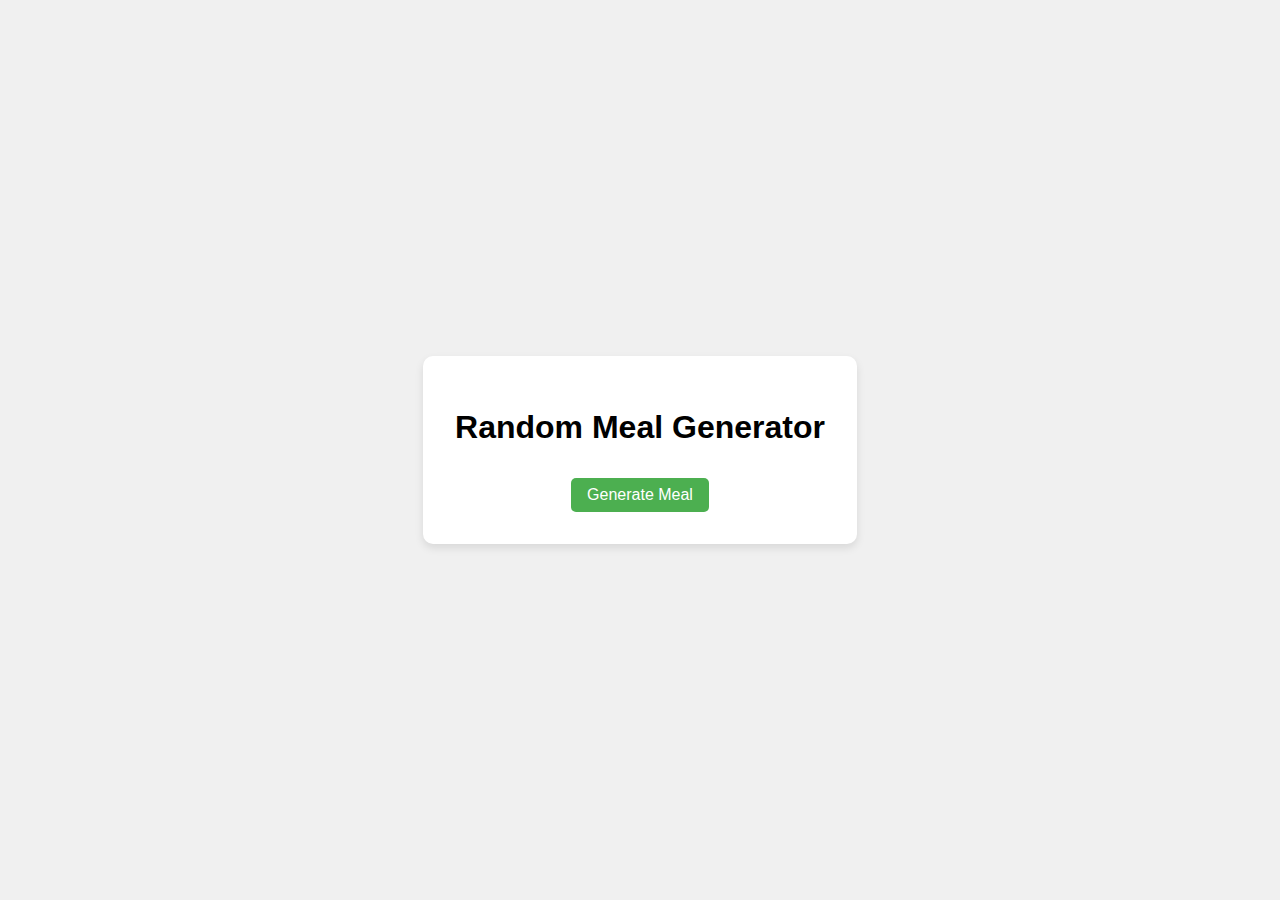
<file: 001 - Random Meal Generator/index.html>
<!DOCTYPE html>
<html lang="en">
<head>
    <meta charset="UTF-8">
    <meta name="viewport" content="width=device-width, initial-scale=1.0">
    <title>Random Meal Generator</title>
    <link rel="stylesheet" href="style.css">
</head>
<body>
    <div class="container">
        <h1>Random Meal Generator</h1>
        <div id="name", class="name"></div>
        <div id="image", class="image"></div>
        <div id="recipe" class="recipe">
            <!-- Meal content will be injected here -->
        </div>
        <button id="generate-btn">Generate Meal</button>
    </div>
    <script src="app.js"></script>
</body>
</html>
</file>
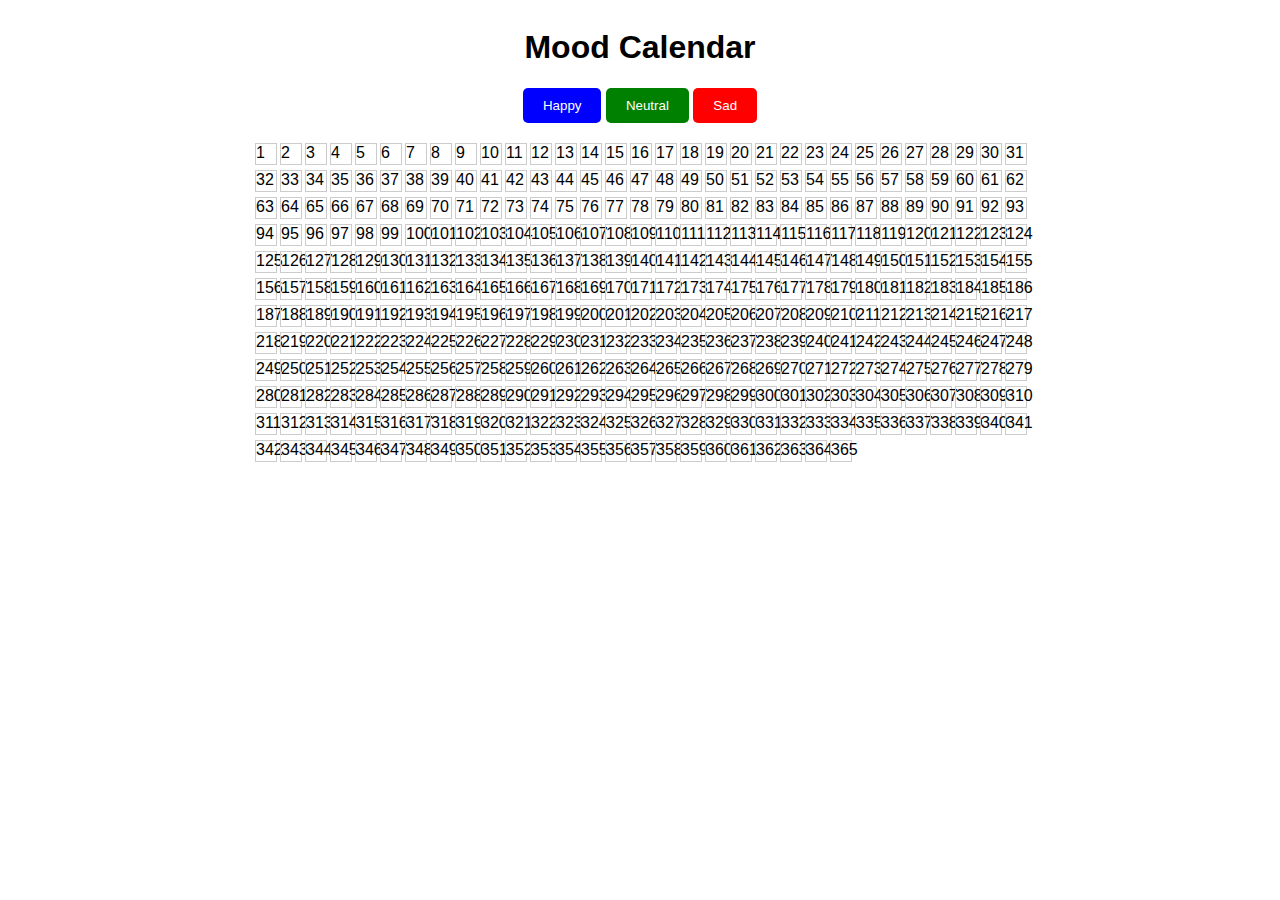
<file: 002 - Mood Calendar/index.html>
<!DOCTYPE html>
<html lang="en">
<head>
    <meta charset="UTF-8">
    <meta name="viewport" content="width=device-width, initial-scale=1.0">
    <title>Mood Calendar</title>
    <link rel="stylesheet" href="style.css">
</head>
<body>
    <h1>Mood Calendar</h1>
    <div class="moods">
        <button class="mood happy">Happy</button>
        <button class="mood neutral">Neutral</button>
        <button class="mood sad">Sad</button>
    </div>
    <div class="calendar"></div>
    <script src="script.js"></script>
</body>
</html>
</file>
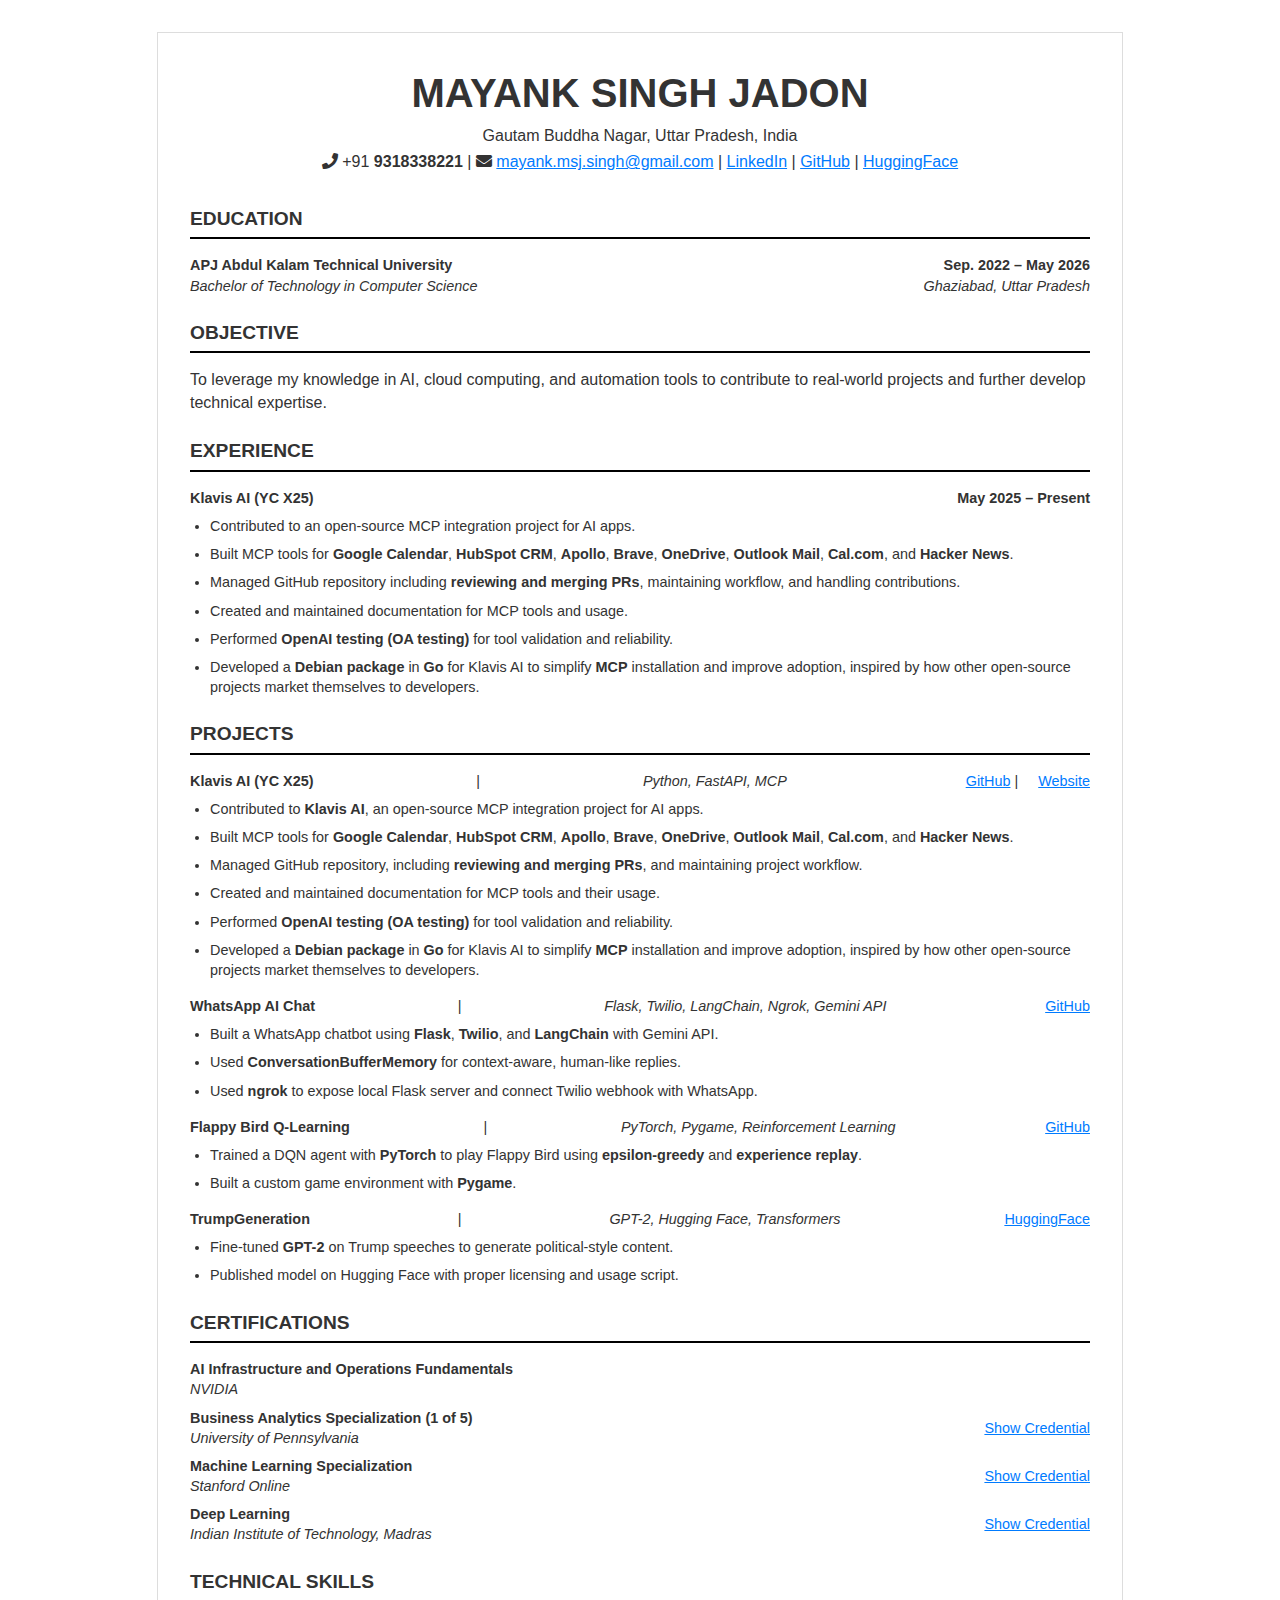
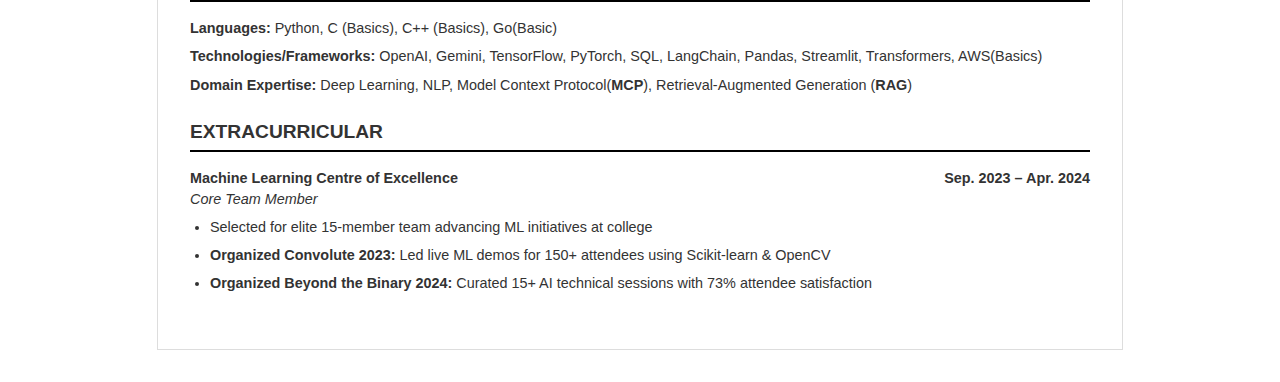
<file: 005 - Resume/index.html>
<!DOCTYPE html>
<html lang="en">
<head>
    <meta charset="UTF-8">
    <meta name="viewport" content="width=device-width, initial-scale=1.0">
    <title>Mayank Singh Jadon - Resume</title>
    <link rel="stylesheet" href="style.css">
    <link rel="stylesheet" href="https://cdnjs.cloudflare.com/ajax/libs/font-awesome/5.15.4/css/all.min.css">
</head>
<body>
    <div class="resume-container">
        <header class="heading">
            <h1>Mayank Singh Jadon</h1>
            <p>Gautam Buddha Nagar, Uttar Pradesh, India</p>
            <p class="contact-info">
                <i class="fas fa-phone"></i> +91 <strong>9318338221</strong> |
                <i class="fas fa-envelope"></i> <a href="mailto:mayank.msj.singh@gmail.com">mayank.msj.singh@gmail.com</a> |
                <a href="https://www.linkedin.com/in/71821-mayank-singh-jadon/" target="_blank">LinkedIn</a> |
                <a href="https://github.com/Mayank-MSJ-Singh" target="_blank">GitHub</a> |
                <a href="https://huggingface.co/71821Nikki" target="_blank">HuggingFace</a>
            </p>
        </header>

        <section class="education">
            <h2>Education</h2>
            <div class="subheading">
                <div class="left">
                    <strong>APJ Abdul Kalam Technical University</strong><br>
                    <em>Bachelor of Technology in Computer Science</em>
                </div>
                <div class="right">
                    <strong>Sep. 2022 &ndash; May 2026</strong><br>
                    <em>Ghaziabad, Uttar Pradesh</em>
                </div>
            </div>
        </section>

        <section class="objective">
            <h2>Objective</h2>
            <p>To leverage my knowledge in AI, cloud computing, and automation tools to contribute to real-world projects and further
                develop technical expertise.</p>
        </section>

        <section class="experience">
            <h2>Experience</h2>
            <div class="subheading">
                <div class="left"><strong>Klavis AI (YC X25)</strong></div>
                <div class="right"><strong>May 2025 &ndash; Present</strong></div>
            </div>
            <ul>
                <li>Contributed to an open-source MCP integration project for AI apps.</li>
                <li>Built MCP tools for <strong>Google Calendar</strong>, <strong>HubSpot CRM</strong>, <strong>Apollo</strong>, <strong>Brave</strong>, <strong>OneDrive</strong>, <strong>Outlook Mail</strong>, <strong>Cal.com</strong>, and <strong>Hacker News</strong>.</li>
                <li>Managed GitHub repository including <strong>reviewing and merging PRs</strong>, maintaining workflow, and handling contributions.</li>
                <li>Created and maintained documentation for MCP tools and usage.</li>
                <li>Performed <strong>OpenAI testing (OA testing)</strong> for tool validation and reliability.</li>
                <li>Developed a <strong>Debian package</strong> in <strong>Go</strong> for Klavis AI to simplify <strong>MCP</strong> installation and improve adoption, inspired by how other open-source projects market themselves to developers.</li>
            </ul>
        </section>

        <section class="projects">
            <h2>Projects</h2>
            <div class="project-item">
                <p class="project-heading">
                    <strong>Klavis AI (YC X25)</strong> | <em>Python, FastAPI, MCP</em>
                    <span class="project-links">
                        <a href="https://github.com/Klavis-AI/klavis" target="_blank">GitHub</a> |
                        <a href="https://www.klavis.ai/" target="_blank">Website</a>
                    </span>
                </p>
                <ul>
                    <li>Contributed to <strong>Klavis AI</strong>, an open-source MCP integration project for AI apps.</li>
                    <li>Built MCP tools for <strong>Google Calendar</strong>, <strong>HubSpot CRM</strong>, <strong>Apollo</strong>, <strong>Brave</strong>, <strong>OneDrive</strong>, <strong>Outlook Mail</strong>, <strong>Cal.com</strong>, and <strong>Hacker News</strong>.</li>
                    <li>Managed GitHub repository, including <strong>reviewing and merging PRs</strong>, and maintaining project workflow.</li>
                    <li>Created and maintained documentation for MCP tools and their usage.</li>
                    <li>Performed <strong>OpenAI testing (OA testing)</strong> for tool validation and reliability.</li>
                    <li>Developed a <strong>Debian package</strong> in <strong>Go</strong> for Klavis AI to simplify <strong>MCP</strong> installation and improve adoption, inspired by how other open-source projects market themselves to developers.</li>
                </ul>
            </div>
            <div class="project-item">
                <p class="project-heading">
                    <strong>WhatsApp AI Chat</strong> | <em>Flask, Twilio, LangChain, Ngrok, Gemini API</em>
                    <span class="project-links">
                        <a href="https://github.com/Mayank-MSJ-Singh/Whatsapp-AI-Chat" target="_blank">GitHub</a>
                    </span>
                </p>
                <ul>
                    <li>Built a WhatsApp chatbot using <strong>Flask</strong>, <strong>Twilio</strong>, and <strong>LangChain</strong> with Gemini API.</li>
                    <li>Used <strong>ConversationBufferMemory</strong> for context-aware, human-like replies.</li>
                    <li>Used <strong>ngrok</strong> to expose local Flask server and connect Twilio webhook with WhatsApp.</li>
                </ul>
            </div>
            <div class="project-item">
                <p class="project-heading">
                    <strong>Flappy Bird Q-Learning</strong> | <em>PyTorch, Pygame, Reinforcement Learning</em>
                    <span class="project-links">
                        <a href="https://github.com/Mayank-MSJ-Singh/Flappy-bird-QLearning" target="_blank">GitHub</a>
                    </span>
                </p>
                <ul>
                    <li>Trained a DQN agent with <strong>PyTorch</strong> to play Flappy Bird using <strong>epsilon-greedy</strong> and <strong>experience replay</strong>.</li>
                    <li>Built a custom game environment with <strong>Pygame</strong>.</li>
                </ul>
            </div>
            <div class="project-item">
                <p class="project-heading">
                    <strong>TrumpGeneration</strong> | <em>GPT-2, Hugging Face, Transformers</em>
                    <span class="project-links">
                        <a href="https://huggingface.co/71821Nikki/TrumpGeneration" target="_blank">HuggingFace</a>
                    </span>
                </p>
                <ul>
                    <li>Fine-tuned <strong>GPT-2</strong> on Trump speeches to generate political-style content.</li>
                    <li>Published model on Hugging Face with proper licensing and usage script.</li>
                </ul>
            </div>
        </section>

        <section class="certifications">
            <h2>Certifications</h2>
            <div class="subheading">
                <div class="left"><strong>AI Infrastructure and Operations Fundamentals</strong><br><em>NVIDIA</em></div>
            </div>
            <div class="subheading">
                <div class="left"><strong>Business Analytics Specialization (1 of 5)</strong><br><em>University of Pennsylvania</em></div>
                <div class="right"><a href="https://www.coursera.org/account/accomplishments/verify/3P2ZF8F0THIE" target="_blank">Show Credential</a></div>
            </div>
            <div class="subheading">
                <div class="left"><strong>Machine Learning Specialization</strong><br><em>Stanford Online</em></div>
                <div class="right"><a href="https://www.coursera.org/account/accomplishments/specialization/9AMLN1X5HHUZ" target="_blank">Show Credential</a></div>
            </div>
            <div class="subheading">
                <div class="left"><strong>Deep Learning</strong><br><em>Indian Institute of Technology, Madras</em></div>
                <div class="right"><a href="https://archive.nptel.ac.in/noc/Ecertificate/?q=NPTEL23CS110S64380261720250690" target="_blank">Show Credential</a></div>
            </div>
        </section>

        <section class="technical-skills">
            <h2>Technical Skills</h2>
            <p><strong>Languages:</strong> Python, C (Basics), C++ (Basics), Go(Basic)</p>
            <p><strong>Technologies/Frameworks:</strong> OpenAI, Gemini, TensorFlow, PyTorch, SQL, LangChain, Pandas, Streamlit, Transformers, AWS(Basics)</p>
            <p><strong>Domain Expertise:</strong> Deep Learning, NLP, Model Context Protocol(<strong>MCP</strong>), Retrieval-Augmented Generation (<strong>RAG</strong>)</p>
        </section>

        <section class="extracurricular">
            <h2>Extracurricular</h2>
            <div class="subheading">
                <div class="left"><strong>Machine Learning Centre of Excellence</strong><br><em>Core Team Member</em></div>
                <div class="right"><strong>Sep. 2023 &ndash; Apr. 2024</strong></div>
            </div>
            <ul>
                <li>Selected for elite 15-member team advancing ML initiatives at college</li>
                <li><strong>Organized Convolute 2023:</strong> Led live ML demos for 150+ attendees using Scikit-learn & OpenCV</li>
                <li><strong>Organized Beyond the Binary 2024:</strong> Curated 15+ AI technical sessions with 73% attendee satisfaction</li>
            </ul>
        </section>

    </div>
</body>
</html>
</file>
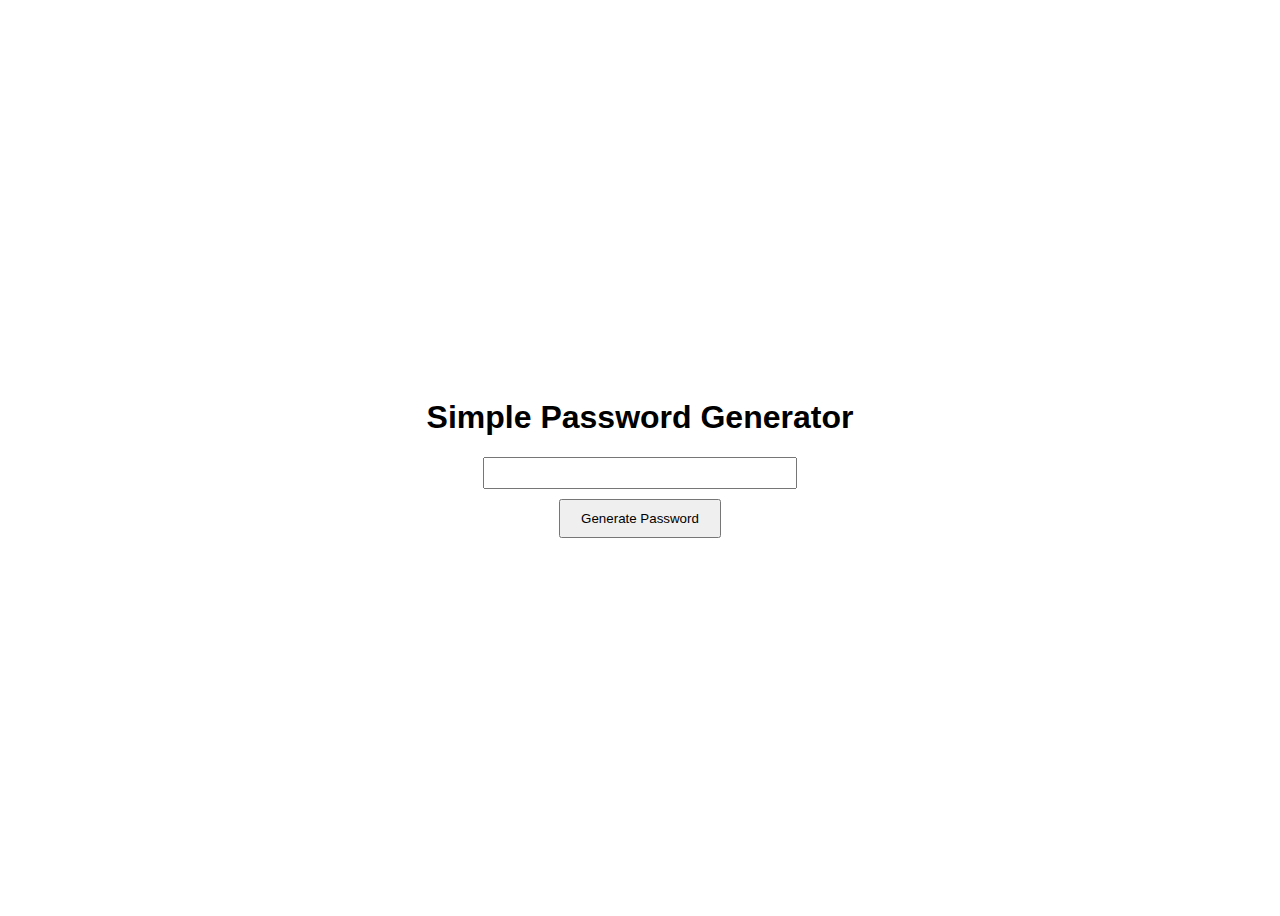
<file: 007 - Login/index.html>
<!DOCTYPE html>
<html lang="en">
<head>
    <meta charset="UTF-8">
    <title>Password Generator</title>
    <style>
        body { font-family: Arial; display:flex; justify-content:center; align-items:center; height:100vh; flex-direction:column; }
        button { padding:10px 20px; margin-top:10px; }
        input { width: 300px; padding:5px; font-size:16px; }
    </style>
</head>
<body>
<h1>Simple Password Generator</h1>
<input type="text" id="password" readonly>
<button onclick="generatePassword()">Generate Password</button>

<script>
    function generatePassword() {
        const chars = "abcdefghijklmnopqrstuvwxyzABCDEFGHIJKLMNOPQRSTUVWXYZ0123456789!@#$%^&*()";
        let password = "";
        for (let i = 0; i < 12; i++) {
            password += chars.charAt(Math.floor(Math.random() * chars.length));
        }
        document.getElementById("password").value = password;
    }
</script>
</body>
</html>
</file>
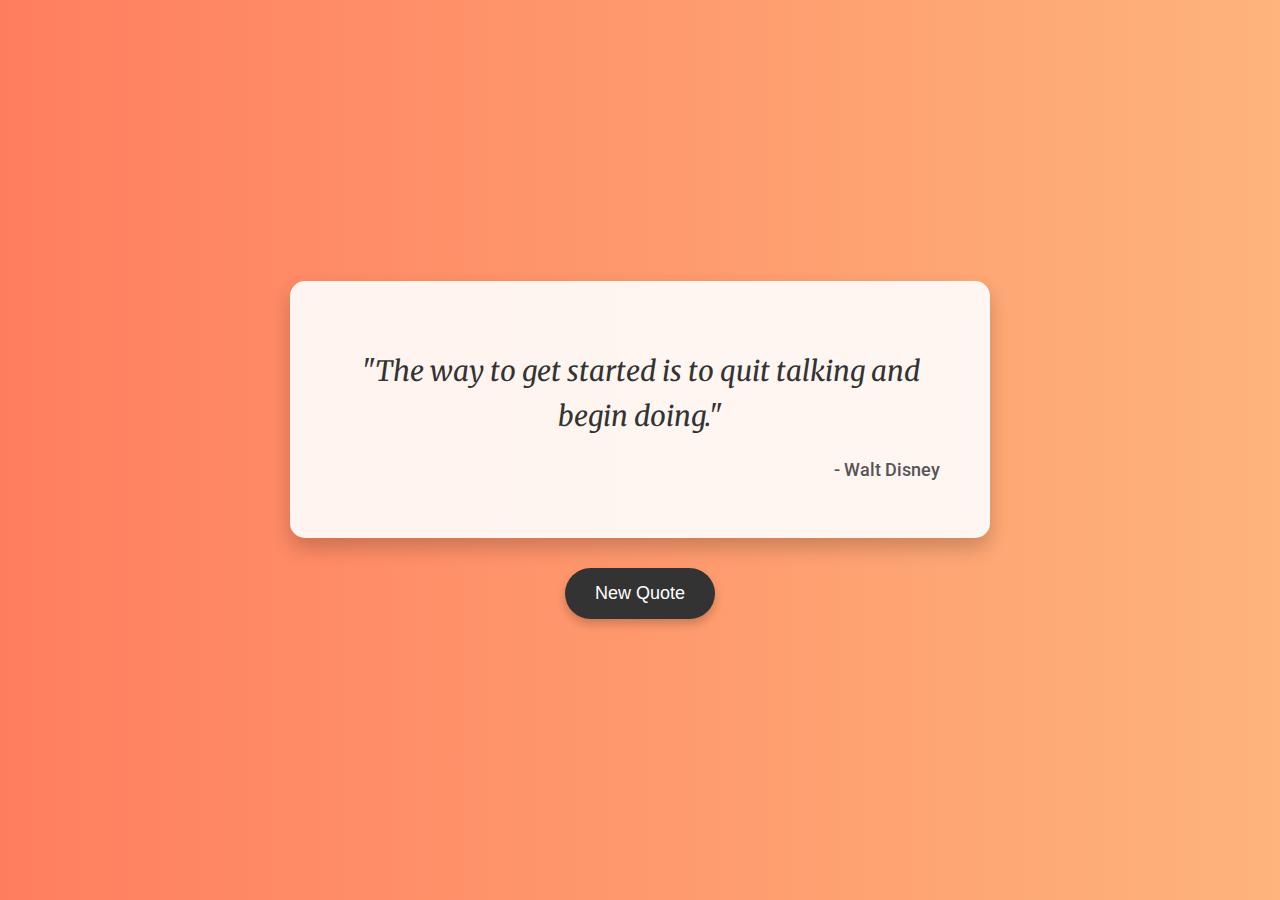
<file: 013 - Random Quote Generator/index.html>
<!DOCTYPE html>
<html lang="en">
<head>
    <meta charset="UTF-8">
    <meta name="viewport" content="width=device-width, initial-scale=1.0">
    <title>Random Quote Generator</title>
    <link rel="stylesheet" href="style.css">
</head>
<body>
    <div class="container">
        <div class="quote-box">
            <p class="quote">"The greatest glory in living lies not in never falling, but in rising every time we fall."</p>
            <p class="author">- Nelson Mandela</p>
        </div>
        <button class="new-quote-btn">New Quote</button>
    </div>
    <script src="script.js"></script>
</body>
</html>
</file>
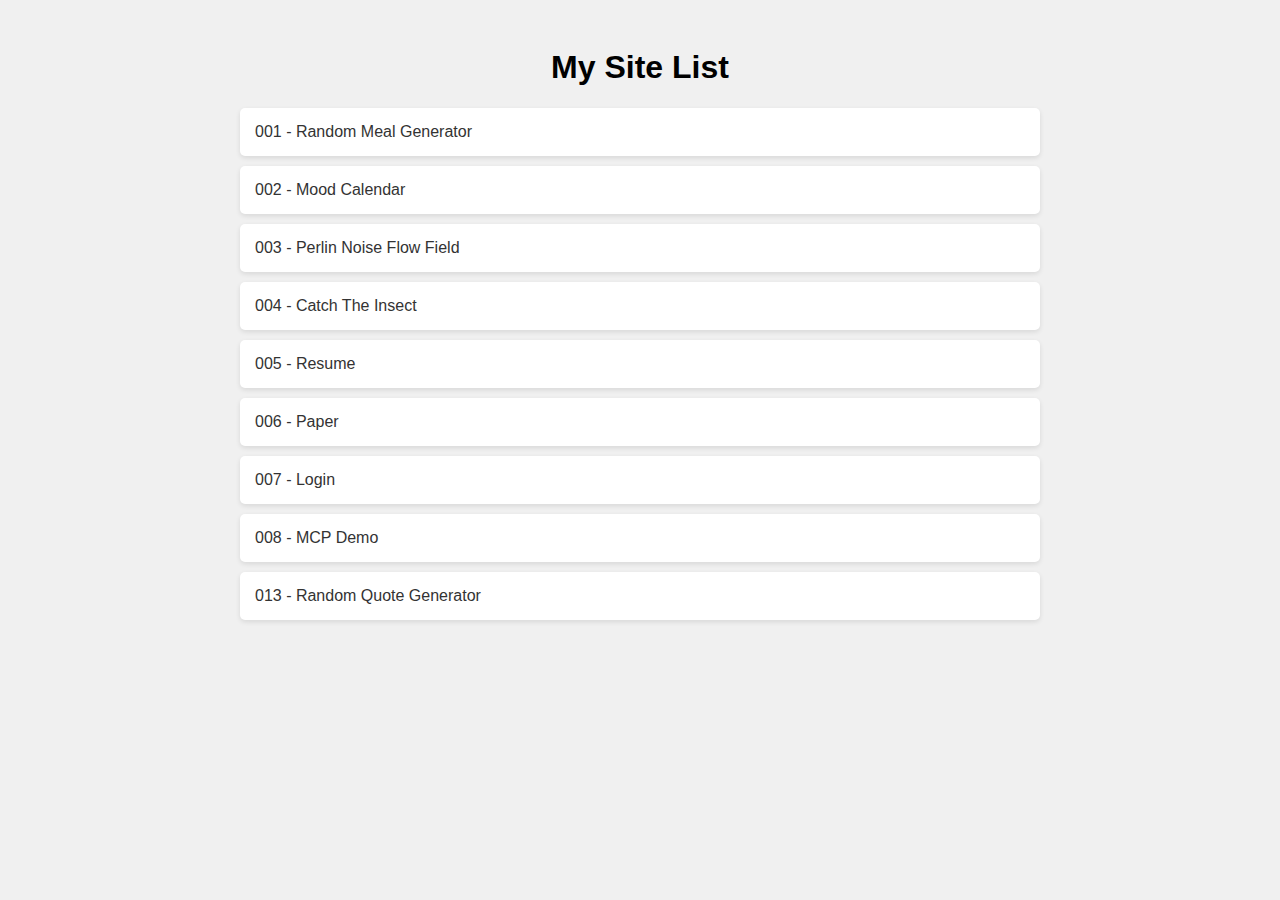
<file: 014-my-site-list/index.html>
<!DOCTYPE html>
<html lang="en">
<head>
    <meta charset="UTF-8">
    <meta name="viewport" content="width=device-width, initial-scale=1.0">
    <title>My Site List</title>
    <style>
        body {
            font-family: sans-serif;
            background-color: #f0f0f0;
        }
        .container {
            max-width: 800px;
            margin: 0 auto;
            padding: 20px;
        }
        h1 {
            text-align: center;
        }
        ul {
            list-style: none;
            padding: 0;
        }
        li {
            background-color: #fff;
            margin-bottom: 10px;
            padding: 15px;
            border-radius: 5px;
            box-shadow: 0 2px 5px rgba(0, 0, 0, 0.1);
        }
        a {
            text-decoration: none;
            color: #333;
        }
    </style>
</head>
<body>
    <div class="container">
        <h1>My Site List</h1>
        <ul>
            <li><a href="http://001-random-meal-generator.s3-website.us-east-2.amazonaws.com">001 - Random Meal Generator</a></li>
            <li><a href="http://002-mood-calendar.s3-website.us-east-2.amazonaws.com">002 - Mood Calendar</a></li>
            <li><a href="http://003-perlin-noise-flow-field.s3-website.us-east-2.amazonaws.com/">003 - Perlin Noise Flow Field</a></li>
            <li><a href="https://d2mem11htv32jt.cloudfront.net/">004 - Catch The Insect</a></li>
            <li><a href="https://main.d1ra8xyo5jivbg.amplifyapp.com/">005 - Resume</a></li>
            <li><a href="http://006-paper.s3-website.us-east-2.amazonaws.com/">006 - Paper</a></li>
            <li><a href="https://d2nhqsq5gcikgy.cloudfront.net/">007 - Login</a></li>
            <li><a href="http://18.141.58.184">008 - MCP Demo</a></li>
            <li><a href="http://013-quote.s3-website.us-east-2.amazonaws.com/">013 - Random Quote Generator</a></li>
        </ul>
    </div>
</body>
</html>
</file>
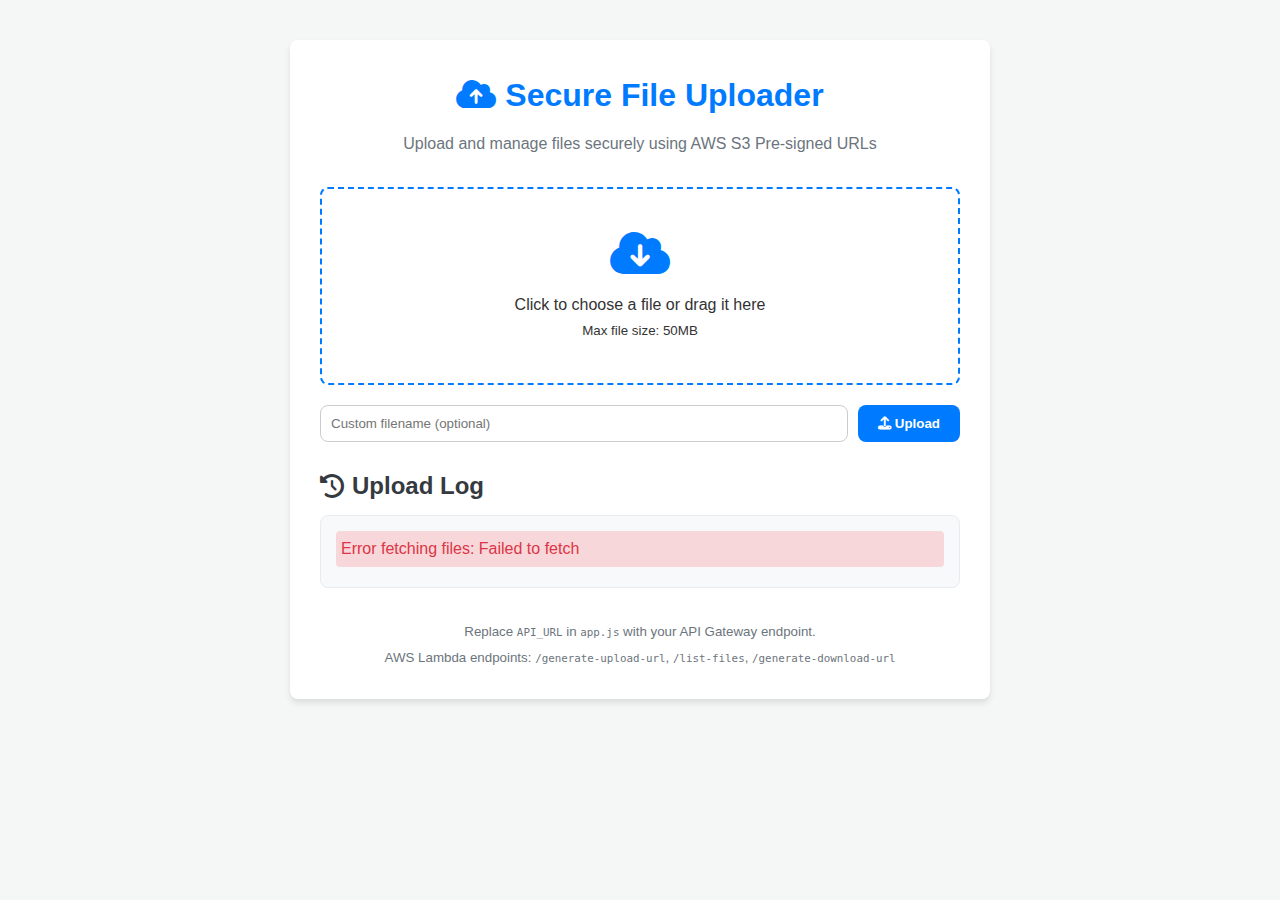
<file: 015 - Presigned URLs/index.html>
<!DOCTYPE html>
<html lang="en">
<head>
    <meta charset="utf-8" />
    <meta name="viewport" content="width=device-width,initial-scale=1" />
    <title>Day 13 — Pre-signed S3 Upload & Download</title>
    <link rel="stylesheet" href="https://cdnjs.cloudflare.com/ajax/libs/font-awesome/6.4.0/css/all.min.css">
    <link rel="stylesheet" href="style.css" />
</head>
<body>
<main class="container">
    <header class="header">
        <h1><i class="fas fa-cloud-upload-alt"></i> Secure File Uploader</h1>
        <p>Upload and manage files securely using AWS S3 Pre-signed URLs</p>
    </header>

    <!-- Upload Section -->
    <section class="upload-section">
        <div class="file-drop" id="dropZone">
            <input type="file" id="fileInput" hidden />
            <div class="drop-content">
                <i class="fas fa-cloud-download-alt fa-3x"></i>
                <p id="dropText">Click to choose a file or drag it here</p>
                <small id="hint">Max file size: 50MB</small>
            </div>
        </div>

        <div class="file-details" id="fileDetails" style="display: none;">
            <p><strong>Selected file:</strong> <span id="selectedFilename"></span></p>
        </div>

        <div class="controls">
            <input type="text" id="filenameInput" placeholder="Custom filename (optional)" />
            <button id="uploadBtn" class="btn"><i class="fas fa-upload"></i> Upload</button>
        </div>
    </section>

    <!-- Status Section -->
    <section class="status-section">
        <div class="progress-wrap" id="progressWrap" style="display: none;">
            <div class="progress-bar" id="progressBar"></div>
            <div class="progress-text" id="progressText">0%</div>
        </div>
        <div id="status" class="status"></div>
    </section>

    <!-- File List Section -->
    <section class="files-section" id="filesSection" style="display:none;">
        <h2><i class="fas fa-folder-open"></i> Uploaded Files</h2>
        <div class="file-list" id="fileList">
            <p class="placeholder">No files uploaded yet...</p>
        </div>
    </section>

    <!-- Upload Log Section -->
    <section class="log-section" id="logSection" style="display: none;">
        <h2><i class="fas fa-history"></i> Upload Log</h2>
        <div class="log" id="log"></div>
    </section>

    <footer class="footer">
        <small>
            Replace <code>API_URL</code> in <code>app.js</code> with your API Gateway endpoint.<br />
            AWS Lambda endpoints: <code>/generate-upload-url</code>, <code>/list-files</code>, <code>/generate-download-url</code>
        </small>
    </footer>
</main>

<script src="app.js" defer></script>
</body>
</html>
</file>
<file: 001 - Random Meal Generator/style.css>
body {
    font-family: sans-serif;
    display: flex;
    justify-content: center;
    align-items: center;
    min-height: 100vh;
    background-color: #f0f0f0;
    margin: 0;
}


.container {
    text-align: center;
    background-color: #fff;
    padding: 2rem;
    border-radius: 10px;
    box-shadow: 0 4px 8px rgba(0,0,0,0.1);
}

.image {
    margin: 2rem 0;
}
.name{
    margin: 2rem 0;
}

.recipe {
    text-align: left;
    margin: 2rem 0;
}

#generate-btn {
    padding: 0.5rem 1rem;
    font-size: 1rem;
    cursor: pointer;
    border: none;
    border-radius: 5px;
    background-color: #4CAF50;
    color: white;
}

.image img {
    width: 100%;
    max-width: 400px;
    display: block;
    margin: 0 auto;
    border-radius: 10px;
}
</file>
<file: 002 - Mood Calendar/style.css>
body {
    font-family: sans-serif;
    display: flex;
    flex-direction: column;
    align-items: center;
}

.moods {
    margin-bottom: 20px;
}

.mood {
    padding: 10px 20px;
    border: none;
    border-radius: 5px;
    cursor: pointer;
    color: white;
}

.happy {
    background-color: blue;
}

.neutral {
    background-color: green;
}

.sad {
    background-color: red;
}

.calendar {
    display: grid;
    grid-template-columns: repeat(31, 20px);
    gap: 5px;
}

.day {
    width: 20px;
    height: 20px;
    border: 1px solid #ccc;
    cursor: pointer;
}
</file>
<file: 005 - Resume/style.css>
body {
    font-family: sans-serif;
    line-height: 1.4;
    color: #333;
    background-color: #fff;
    margin: 0;
    padding: 0;
}

.resume-container {
    max-width: 900px;
    margin: 2rem auto;
    padding: 2rem;
    border: 1px solid #ddd;
}

.heading {
    text-align: center;
    margin-bottom: 2rem;
}

.heading h1 {
    font-size: 2.5rem;
    margin: 0;
    font-weight: bold;
    text-transform: uppercase;
}

.heading p {
    margin: 0.25rem 0;
    font-size: 1rem;
}

.contact-info {
    font-size: 0.9rem;
}

.contact-info a {
    color: #007bff;
    text-decoration: underline;
}

.contact-info a:hover {
    color: #0056b3;
}

section {
    margin-bottom: 1.5rem;
}

h2 {
    font-size: 1.2rem;
    font-weight: bold;
    text-transform: uppercase;
    border-bottom: 2px solid #000;
    padding-bottom: 0.3rem;
    margin-bottom: 1rem;
}

.subheading {
    display: flex;
    justify-content: space-between;
    margin-bottom: 0.5rem;
}

.subheading .left, .subheading .right {
    font-size: 0.9rem;
}

.subheading .right {
    text-align: right;
}

ul {
    margin: 0;
    padding-left: 20px;
    list-style-position: outside;
}

li {
    margin-bottom: 0.5rem;
    font-size: 0.9rem;
}

.project-item {
    margin-bottom: 1rem;
}

.project-heading {
    display: flex;
    justify-content: space-between;
    align-items: center;
    font-size: 0.9rem;
    margin-bottom: 0.5rem;
}

.project-links a {
    color: #007bff;
    text-decoration: underline;
    margin-left: 1rem;
}

.project-links a:hover {
    color: #0056b3;
}

.technical-skills p {
    font-size: 0.9rem;
    margin: 0.5rem 0;
}

.certifications .subheading {
    align-items: center;
}

.certifications a {
    color: #007bff;
    text-decoration: underline;
}

.certifications a:hover {
    color: #0056b3;
}
</file>
<file: 013 - Random Quote Generator/style.css>
@import url('https://fonts.googleapis.com/css2?family=Merriweather:ital,wght@0,400;0,700;1,400&family=Roboto:wght@400;500&display=swap');

body {
    font-family: 'Roboto', sans-serif;
    margin: 0;
    display: flex;
    justify-content: center;
    align-items: center;
    min-height: 100vh;
    background: linear-gradient(to right, #ff7e5f, #feb47b);
    color: #333;
}

.container {
    text-align: center;
    padding: 20px;
}

.quote-box {
    background-color: rgba(255, 255, 255, 0.9);
    padding: 40px 50px;
    border-radius: 15px;
    box-shadow: 0 10px 20px rgba(0, 0, 0, 0.2);
    margin-bottom: 30px;
    max-width: 600px;
    transition: all 0.3s ease-in-out;
}

.quote-box:hover {
    transform: translateY(-5px);
    box-shadow: 0 15px 25px rgba(0, 0, 0, 0.25);
}

.quote {
    font-family: 'Merriweather', serif;
    font-size: 28px;
    font-style: italic;
    margin-bottom: 20px;
    line-height: 1.6;
}

.author {
    font-family: 'Roboto', sans-serif;
    font-weight: 500;
    font-size: 18px;
    color: #555;
    text-align: right;
}

.new-quote-btn {
    padding: 15px 30px;
    font-size: 18px;
    font-weight: 500;
    cursor: pointer;
    border: none;
    border-radius: 50px;
    background-color: #333;
    color: #fff;
    transition: background-color 0.3s, transform 0.2s;
    box-shadow: 0 5px 10px rgba(0, 0, 0, 0.2);
}

.new-quote-btn:hover {
    background-color: #555;
    transform: translateY(-2px);
}

.new-quote-btn:active {
    transform: translateY(0);
}
</file>
<file: 015 - Presigned URLs/style.css>
:root {
    --primary-color: #007bff;
    --secondary-color: #6c757d;
    --success-color: #28a745;
    --danger-color: #dc3545;
    --light-color: #f8f9fa;
    --dark-color: #343a40;
    --background-color: #f4f7f6;
    --text-color: #333;
    --border-radius: 8px;
    --box-shadow: 0 4px 6px rgba(0, 0, 0, 0.1);
}

* {
    box-sizing: border-box;
    margin: 0;
    padding: 0;
}

body {
    font-family: 'Segoe UI', Tahoma, Geneva, Verdana, sans-serif;
    background-color: var(--background-color);
    color: var(--text-color);
    line-height: 1.6;
}

.container {
    max-width: 700px;
    margin: 40px auto;
    padding: 30px;
    background-color: #fff;
    border-radius: var(--border-radius);
    box-shadow: var(--box-shadow);
}

.header {
    text-align: center;
    margin-bottom: 30px;
}

.header h1 {
    color: var(--primary-color);
    margin-bottom: 10px;
}

.header p {
    color: var(--secondary-color);
}

.upload-section, .status-section, .log-section, .files-section {
    margin-bottom: 25px;
}

.file-drop {
    border: 2px dashed var(--primary-color);
    border-radius: var(--border-radius);
    padding: 40px;
    text-align: center;
    cursor: pointer;
    transition: background-color 0.3s ease;
}

.file-drop.dragover {
    background-color: #e9ecef;
}

.drop-content i {
    color: var(--primary-color);
    margin-bottom: 15px;
}

.file-details {
    margin-top: 15px;
    text-align: center;
}

.controls {
    display: flex;
    gap: 10px;
    margin-top: 20px;
}

.controls input[type="text"] {
    flex: 1;
    padding: 10px;
    border: 1px solid #ccc;
    border-radius: var(--border-radius);
}

.btn {
    padding: 10px 20px;
    border: none;
    border-radius: var(--border-radius);
    background-color: var(--primary-color);
    color: #fff;
    cursor: pointer;
    font-weight: bold;
    transition: background-color 0.3s ease;
}

.btn:hover {
    background-color: #0056b3;
}

.progress-wrap {
    height: 20px;
    background-color: #e9ecef;
    border-radius: var(--border-radius);
    overflow: hidden;
    margin-bottom: 10px;
}

.progress-bar {
    height: 100%;
    background-color: var(--success-color);
    width: 0;
    transition: width 0.4s ease;
}

.progress-text {
    text-align: center;
    font-weight: bold;
    color: var(--success-color);
}

.status {
    text-align: center;
    font-weight: bold;
    margin-top: 10px;
}

.log-section h2, .files-section h2 {
    margin-bottom: 10px;
    color: var(--dark-color);
    display: flex;
    align-items: center;
    gap: 8px;
}

/* Uploaded Files Section */
.file-list {
    border: 1px solid #e9ecef;
    border-radius: var(--border-radius);
    background-color: var(--light-color);
    padding: 15px;
    max-height: 250px;
    overflow-y: auto;
}

.file-item {
    display: flex;
    justify-content: space-between;
    align-items: center;
    background-color: #fff;
    padding: 10px 15px;
    border-radius: var(--border-radius);
    margin-bottom: 8px;
    box-shadow: var(--box-shadow);
    transition: transform 0.2s ease, box-shadow 0.3s ease;
}

.file-item:hover {
    transform: translateY(-2px);
    box-shadow: 0 6px 12px rgba(0,0,0,0.12);
}

.file-item .file-name {
    flex: 1;
    color: var(--dark-color);
    font-weight: 500;
    word-break: break-all;
}

.file-item .download-btn {
    background-color: var(--success-color);
    border: none;
    color: white;
    padding: 8px 12px;
    border-radius: var(--border-radius);
    cursor: pointer;
    font-size: 14px;
    display: flex;
    align-items: center;
    gap: 6px;
    transition: background-color 0.3s ease;
}

.file-item .download-btn:hover {
    background-color: #1e7e34;
}

.file-list .placeholder {
    color: var(--secondary-color);
    text-align: center;
    font-style: italic;
    padding: 10px;
}

.log {
    background-color: #f8f9fa;
    border: 1px solid #e9ecef;
    border-radius: var(--border-radius);
    padding: 15px;
    max-height: 200px;
    overflow-y: auto;
}

.log div {
    margin-bottom: 5px;
    padding: 5px;
    border-radius: 4px;
}

.log .error {
    color: var(--danger-color);
    background-color: #f8d7da;
}

.footer {
    text-align: center;
    margin-top: 30px;
    color: var(--secondary-color);
}
</file>
